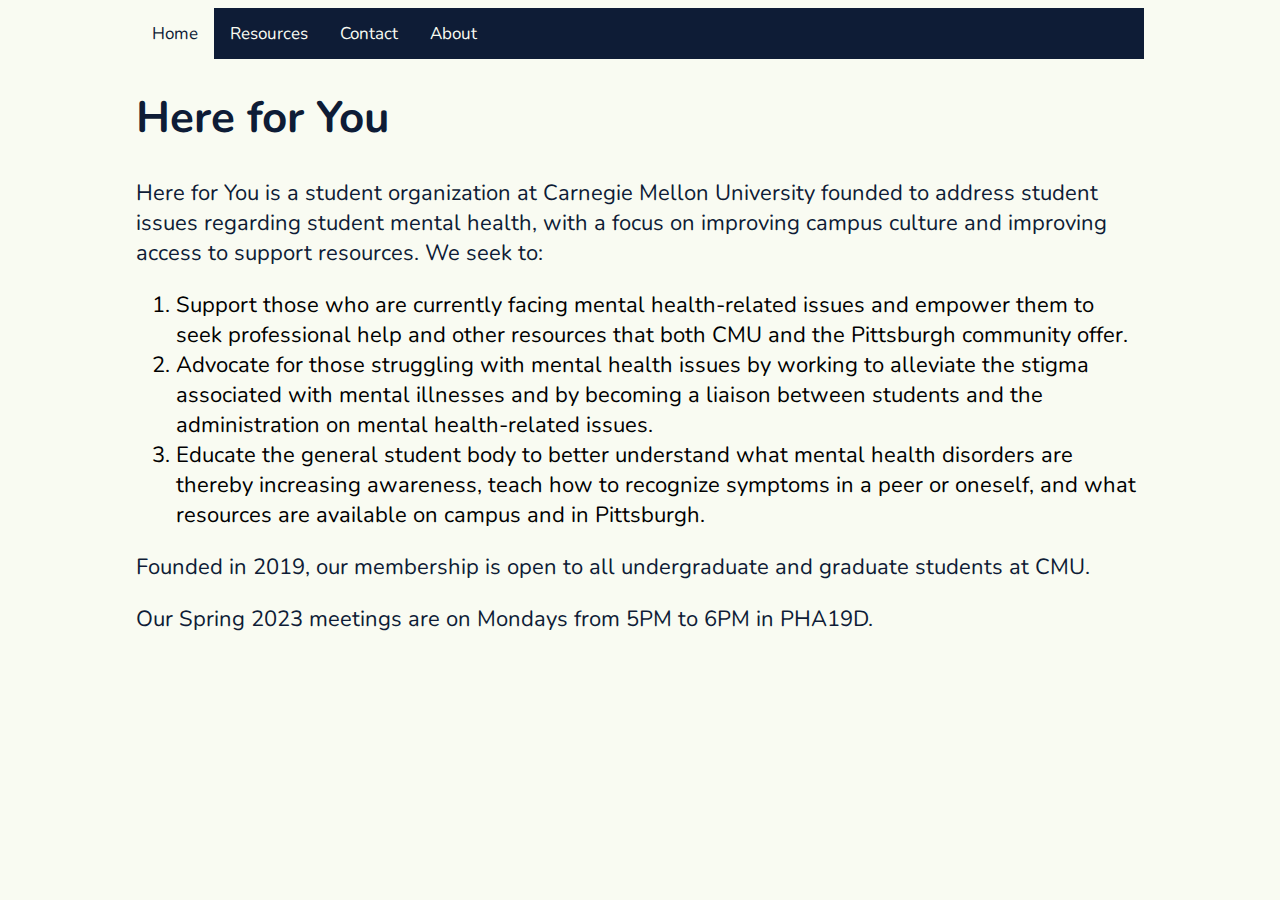
<file: index.html>
<!DOCTYPE html>
<html>
<head>
  <title>Here for You</title>
  <meta charset="UTF-8">
  <meta name="viewport" content="width=device-width, initial-scale=1">
  <link rel = "stylesheet" href = "style.css">
  <link href="img/favicon.png" type="image/x-icon" rel="icon" />
  <link rel="stylesheet" href="https://cdnjs.cloudflare.com/ajax/libs/font-awesome/4.7.0/css/font-awesome.min.css">
</head>

<body>
  <script src="external.js"></script>
  <div class="topnav" id="myTopnav">
    <a href="/" class="active">Home</a>
    <a href="resources">Resources</a>
    <a href="contact">Contact</a>
    <a href="about-us">About</a>
    <a href="javascript:void(0);" class="icon" onclick="myFunction()">
      <i class="fa fa-bars"></i>
    </a>
  </div>
  <div class = "information" >
    <h1>Here for You</h1>
    <p>Here for You is a student organization at Carnegie Mellon University founded to address student issues regarding student mental health, with a focus on improving campus culture and improving access to support resources. We seek to:</p>
    <ol>
      <li>Support those who are currently facing mental health-related issues and empower them to seek professional help and other resources that both CMU and the Pittsburgh community offer.</li>
      <li>Advocate for those struggling with mental health issues by working to alleviate the stigma associated with mental illnesses and by becoming a liaison between students and the administration on mental health-related issues.</li>
      <li>Educate the general student body to better understand what mental health disorders are thereby increasing awareness, teach how to recognize symptoms in a peer or oneself, and what resources are available on campus and in Pittsburgh.</li>
    </ol>
    <p>Founded in 2019, our membership is open to all undergraduate and graduate students at CMU.</p>
    <p>Our Spring 2023 meetings are on Mondays from 5PM to 6PM in PHA19D.</p>
  </div>
</body>
</html>
</file>
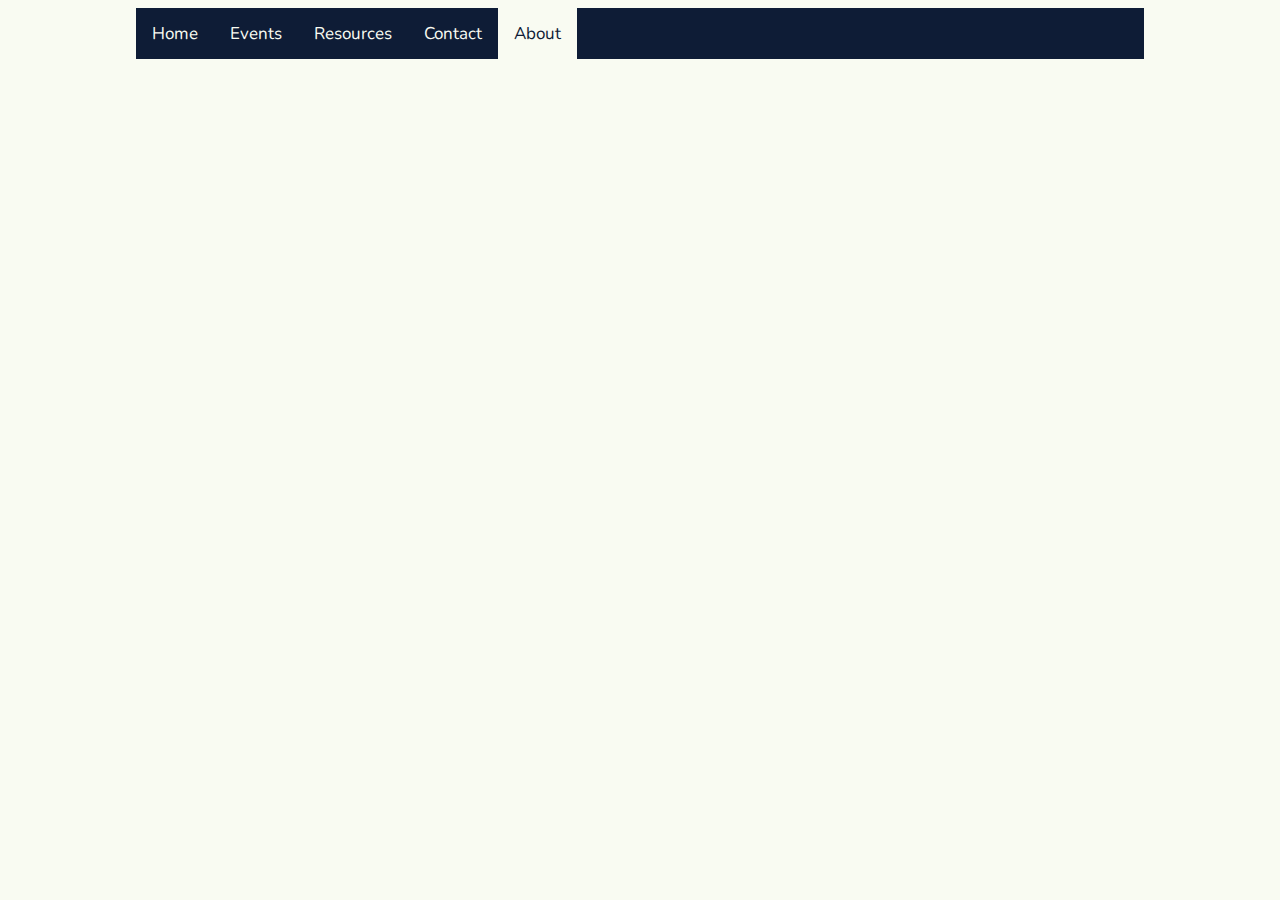
<file: about-us.html>
<!DOCTYPE html>
<html>
<head>
  <title>About Here for You</title>
  <meta charset="UTF-8">
  <meta name="viewport" content="width=device-width, initial-scale=1">
  <link rel = "stylesheet" href = "style.css">
  <link href="img/favicon.png" type="image/x-icon" rel="icon" />
  <link rel="stylesheet" href="https://cdnjs.cloudflare.com/ajax/libs/font-awesome/4.7.0/css/font-awesome.min.css">
</head>

<body>
  <script src="external.js"></script>
  <div class="topnav" id="myTopnav">
    <a href="/">Home</a>
    <a href="events">Events</a>
    <a href="resources">Resources</a>
    <a href="contact">Contact</a>
    <a href="about-us" class="active">About</a>
    <a href="javascript:void(0);" class="icon" onclick="myFunction()">
      <i class="fa fa-bars"></i>
    </a>
  </div>

</body>
</html>
</file>
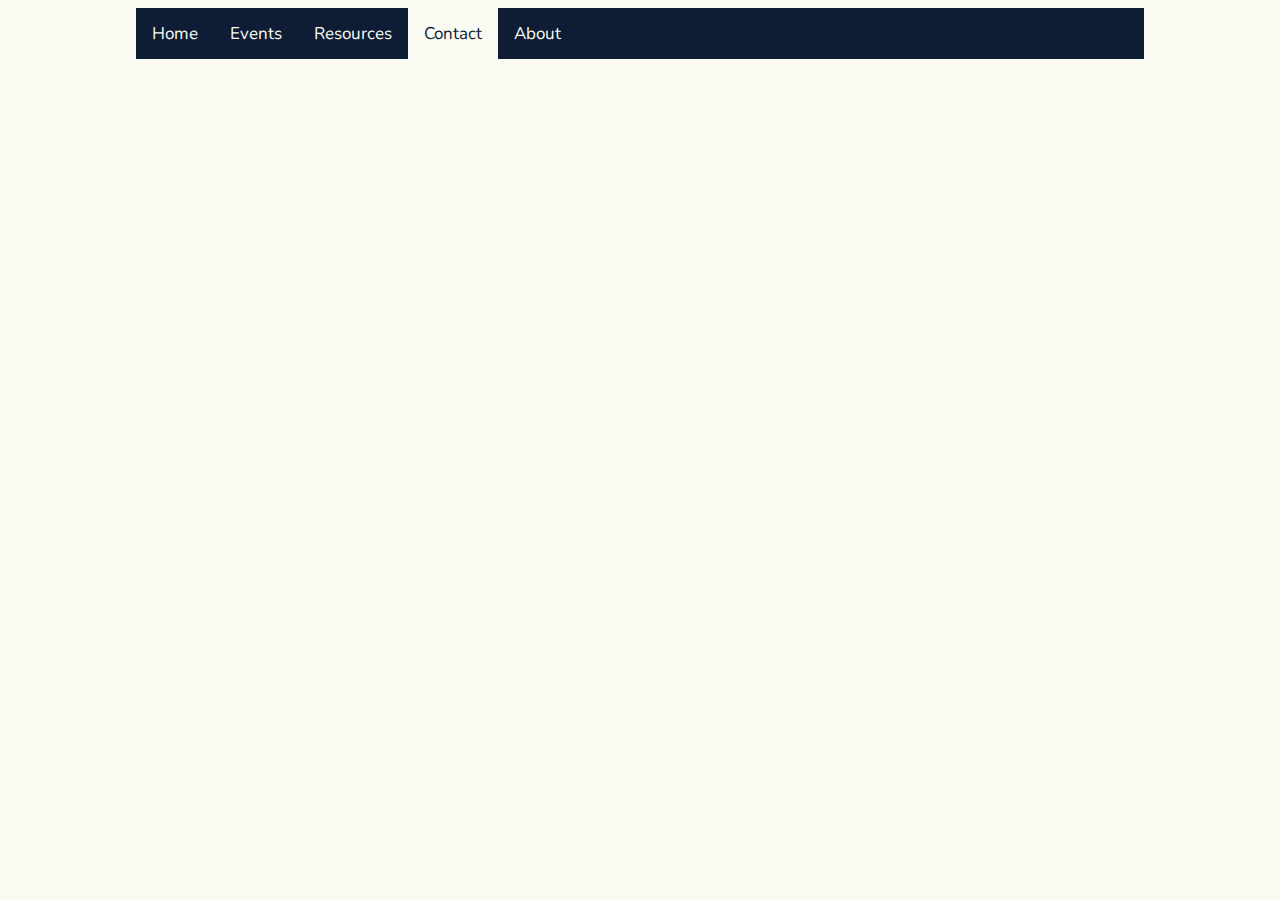
<file: contact.html>
<!DOCTYPE html>
<html>
<head>
  <title>Contact Here for You</title>
  <meta charset="UTF-8">
  <meta name="viewport" content="width=device-width, initial-scale=1">
  <link rel = "stylesheet" href = "style.css">
  <link href="img/favicon.png" type="image/x-icon" rel="icon" />
  <link rel="stylesheet" href="https://cdnjs.cloudflare.com/ajax/libs/font-awesome/4.7.0/css/font-awesome.min.css">
</head>

<body>
  <script src="external.js"></script>
  <div class="topnav" id="myTopnav">
    <a href="/">Home</a>
    <a href="events">Events</a>
    <a href="resources">Resources</a>
    <a href="contact" class = "active">Contact</a>
    <a href="about-us">About</a>
    <a href="javascript:void(0);" class="icon" onclick="myFunction()">
      <i class="fa fa-bars"></i>
    </a>
  </div>

</body>
</html>
</file>
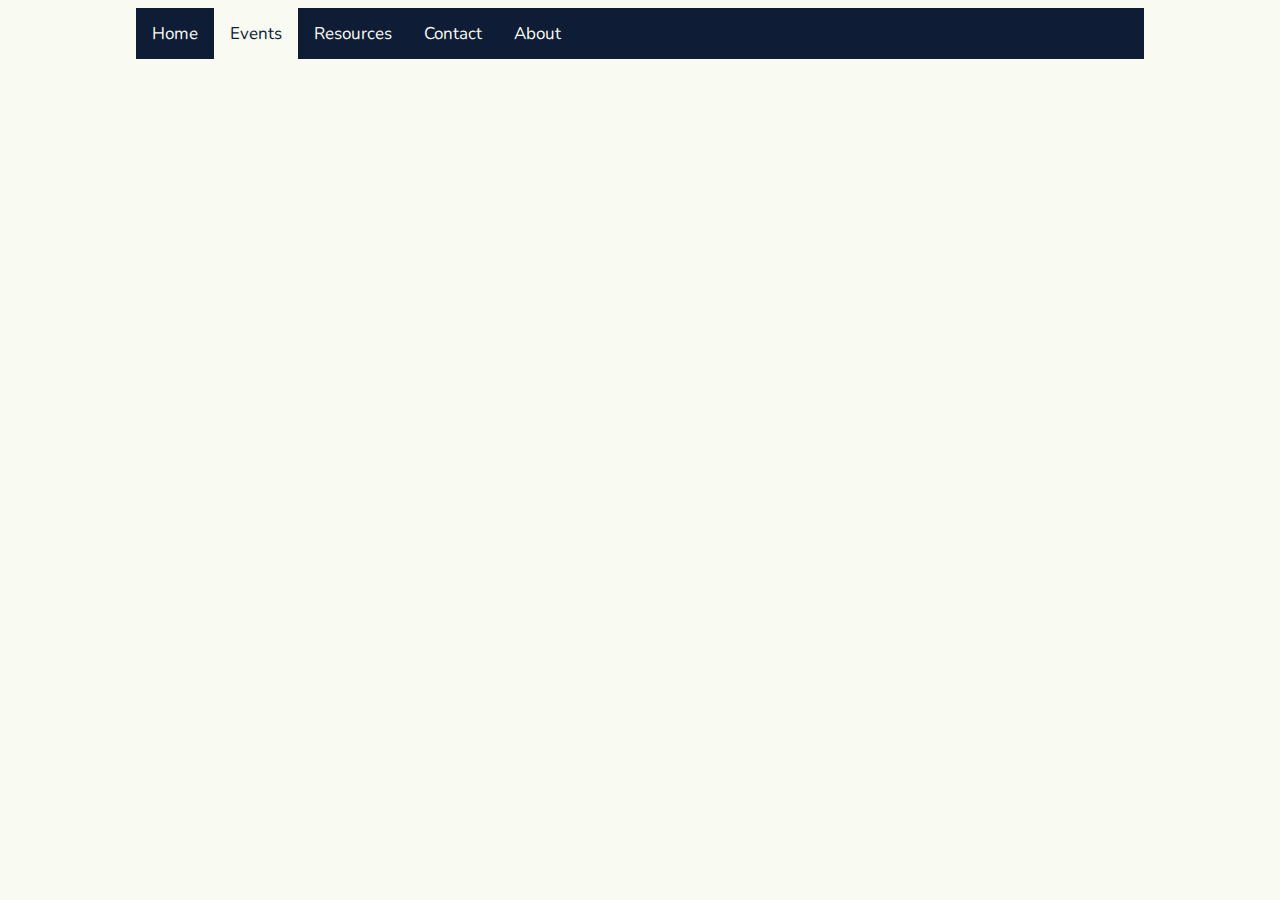
<file: events.html>
<!DOCTYPE html>
<html>
<head>
  <title>Here for You</title>
  <meta charset="UTF-8">
  <meta name="viewport" content="width=device-width, initial-scale=1">
  <link rel = "stylesheet" href = "style.css">
  <link href="img/favicon.png" type="image/x-icon" rel="icon" />
  <link rel="stylesheet" href="https://cdnjs.cloudflare.com/ajax/libs/font-awesome/4.7.0/css/font-awesome.min.css">
</head>

<body>
  <script src="external.js"></script>
  <div class="topnav" id="myTopnav">
    <a href="/">Home</a>
    <a href="events" class="active">Events</a>
    <a href="resources">Resources</a>
    <a href="contact">Contact</a>
    <a href="about-us">About</a>
    <a href="javascript:void(0);" class="icon" onclick="myFunction()">
      <i class="fa fa-bars"></i>
    </a>
  </div>
  <div class = "information"> 
    <p id="demo"></p>
  </div>
</body>
</html>
</file>
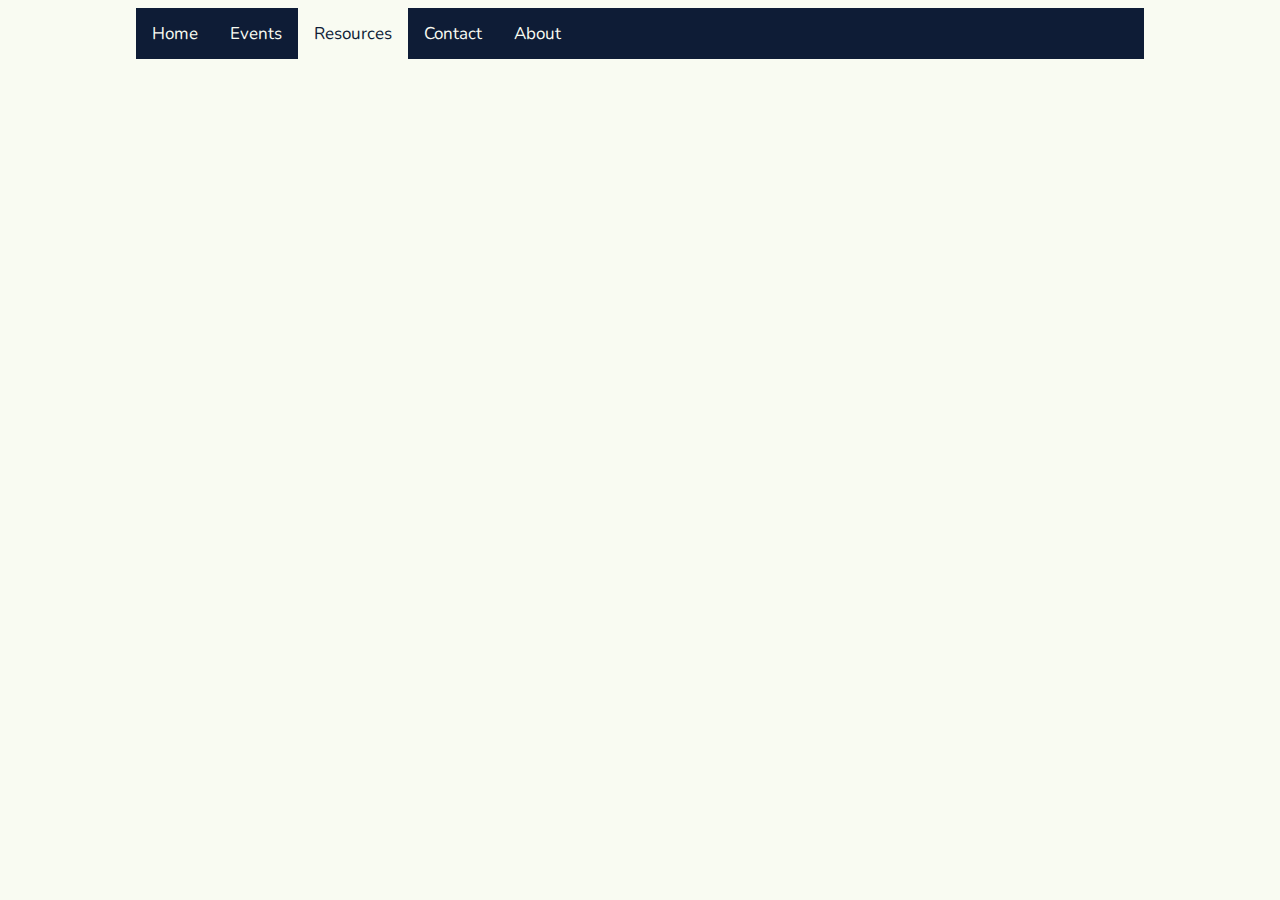
<file: resources.html>
<!DOCTYPE html>
<html>
<head>
  <title>Resource List from Here for You</title>
  <meta charset="UTF-8">
  <meta name="viewport" content="width=device-width, initial-scale=1">
  <link rel = "stylesheet" href = "style.css">
  <link href="img/favicon.png" type="image/x-icon" rel="icon" />
  <link rel="stylesheet" href="https://cdnjs.cloudflare.com/ajax/libs/font-awesome/4.7.0/css/font-awesome.min.css">
</head>

<body>
  <script src="external.js"></script>
  <div class="topnav" id="myTopnav">
    <a href="/">Home</a>
    <a href="events">Events</a>
    <a href="resources" class = "active">Resources</a>
    <a href="contact">Contact</a>
    <a href="about-us">About</a>
    <a href="javascript:void(0);" class="icon" onclick="myFunction()">
      <i class="fa fa-bars"></i>
    </a>
  </div>

</body>
</html>
</file>
<file: style.css>
@import url('https://fonts.googleapis.com/css2?family=Nunito:wght@300&display=swap');

body {
  background-color: #F9FBF2;
  font-family: "Nunito";
  font-size: 22px;
  padding-left: 10%;
  padding-right: 10%;
}

.bg-shape {
  position: relative;
  overflow: hidden;
  padding: 50px;
}

.bg-shape:after {
  content: '';
  position: absolute;
  width: 600px;
  height: 600px;
  background: #FFEDE1;
  border-radius: 50%;
  top: 0;
  right: 0;
  z-index: -1;
  top: -60%; /* change value as required */
  right: -20%; /* change value as required */
}

.information {
  width: 60%
  word-wrap: break-word;
}

h1 {
  color: #0E1C36;
  white-space: pre-line;
}

h2 {
  color: #FFEDE1;
  white-space: pre-line;
}

p {
  color: #0E1C36;
  white-space: pre-line;
}

.topnav {
  background-color: #0E1C36;
  overflow: hidden;
}

/* Style the links inside the navigation bar */
.topnav a {
  float: left;
  color: #F9FBF2;
  text-align: center;
  padding: 14px 16px;
  text-decoration: none;
  font-size: 17px;
}

/* Change the color of links on hover */
.topnav a:hover {
  background-color: #0E1C36;
  color: #FFEDE1;
}

/* Add a color to the active/current link */
.topnav a.active {
  background-color: #F9FBF2;
  color: #0E1C36;
}

/* Hide the link that should open and close the topnav on small screens */
.topnav .icon {
  display: none;
}

/* When the screen is less than 600 pixels wide, hide all links, except for the first one ("Home"). Show the link that contains should open and close the topnav (.icon) */
@media screen and (max-width: 600px) {
  .topnav a:not(:first-child) {display: none;}
  .topnav a.icon {
    float: right;
    display: block;
  }
}

/* The "responsive" class is added to the topnav with JavaScript when the user clicks on the icon. This class makes the topnav look good on small screens (display the links vertically instead of horizontally) */
@media screen and (max-width: 600px) {
  .topnav.responsive {position: relative;}
  .topnav.responsive a.icon {
    position: absolute;
    right: 0;
    top: 0;
  }
  .topnav.responsive a {
    float: none;
    display: block;
    text-align: left;
  }
}
</file>
